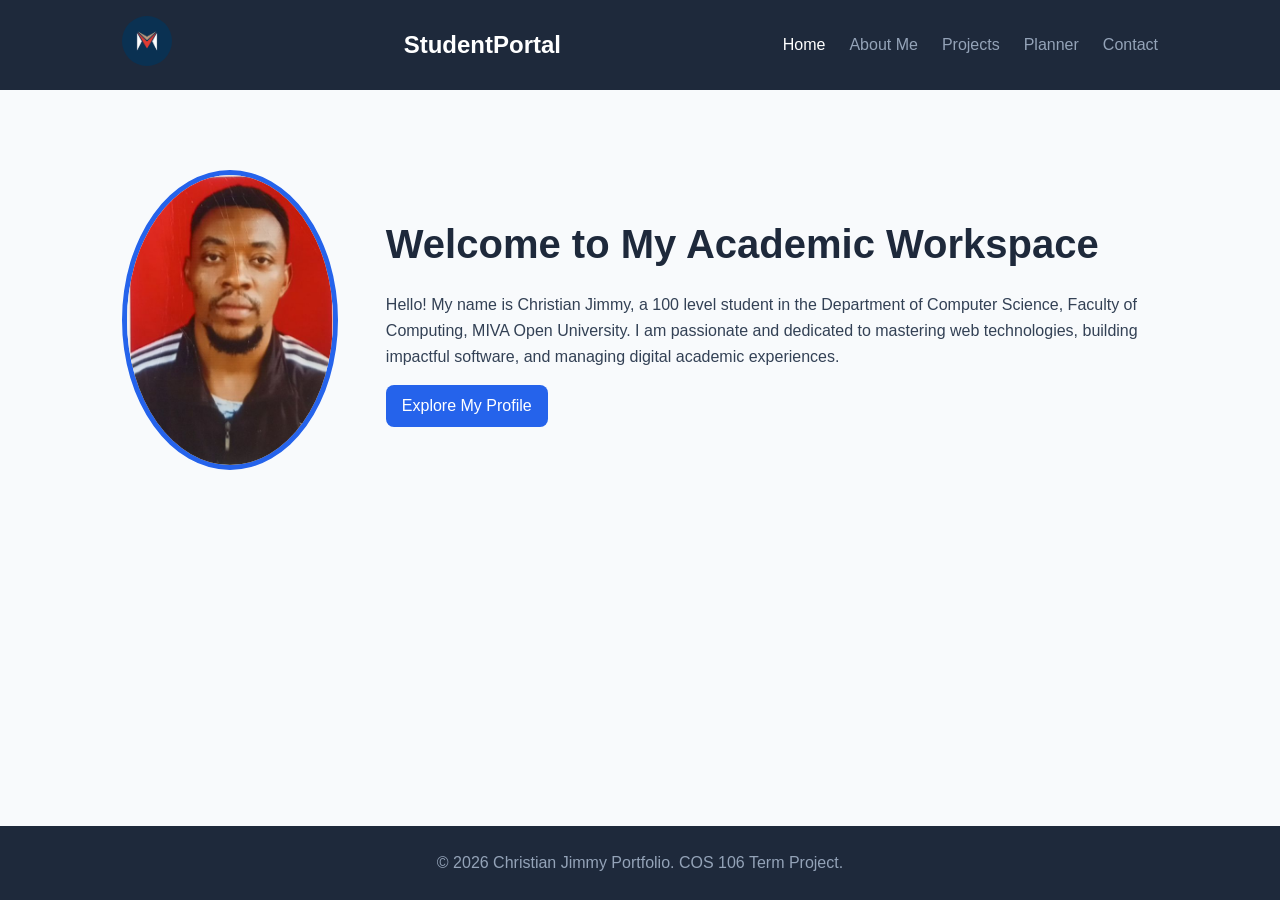
<file: index.html>
<!DOCTYPE html>
<html lang="en">
<head>
    <meta charset="UTF-8">
    <meta name="viewport" content="width=device-width, initial-scale=1.0">
    <title>Academic Portfolio | Home</title>
    <link rel="stylesheet" href="style.css">
</head>
<body>
    <header>
        <div class="nav-container">
            <div class="logo-img"><img src="Miva.png" alt=""></div>
            <div class="logo">StudentPortal</div>
            <nav>
                <ul>
                    <li><a href="index.html" class="active">Home</a></li>
                    <li><a href="about.html">About Me</a></li>
                    <li><a href="projects.html">Projects</a></li>
                    <li><a href="planner.html">Planner</a></li>
                    <li><a href="contact.html">Contact</a></li>
                </ul>
            </nav>
        </div>
    </header>

    <main>
        <section class="hero">
            <img src="pic.jpg" alt="Student Photograph" class="hero-img">
            <div class="hero-text">
                <h1>Welcome to My Academic Workspace</h1>
                <p>Hello! My name is Christian Jimmy, a 100 level student in the Department of Computer Science, Faculty of Computing, MIVA Open University. I am passionate and dedicated to mastering web technologies, building impactful software, and managing digital academic experiences.</p>
                <a href="about.html" class="btn">Explore My Profile</a>
            </div>
        </section>
    </main>

    <footer>
        <p>&copy; 2026 Christian Jimmy Portfolio. COS 106 Term Project.</p>
    </footer>
</body>
</html>
</file>
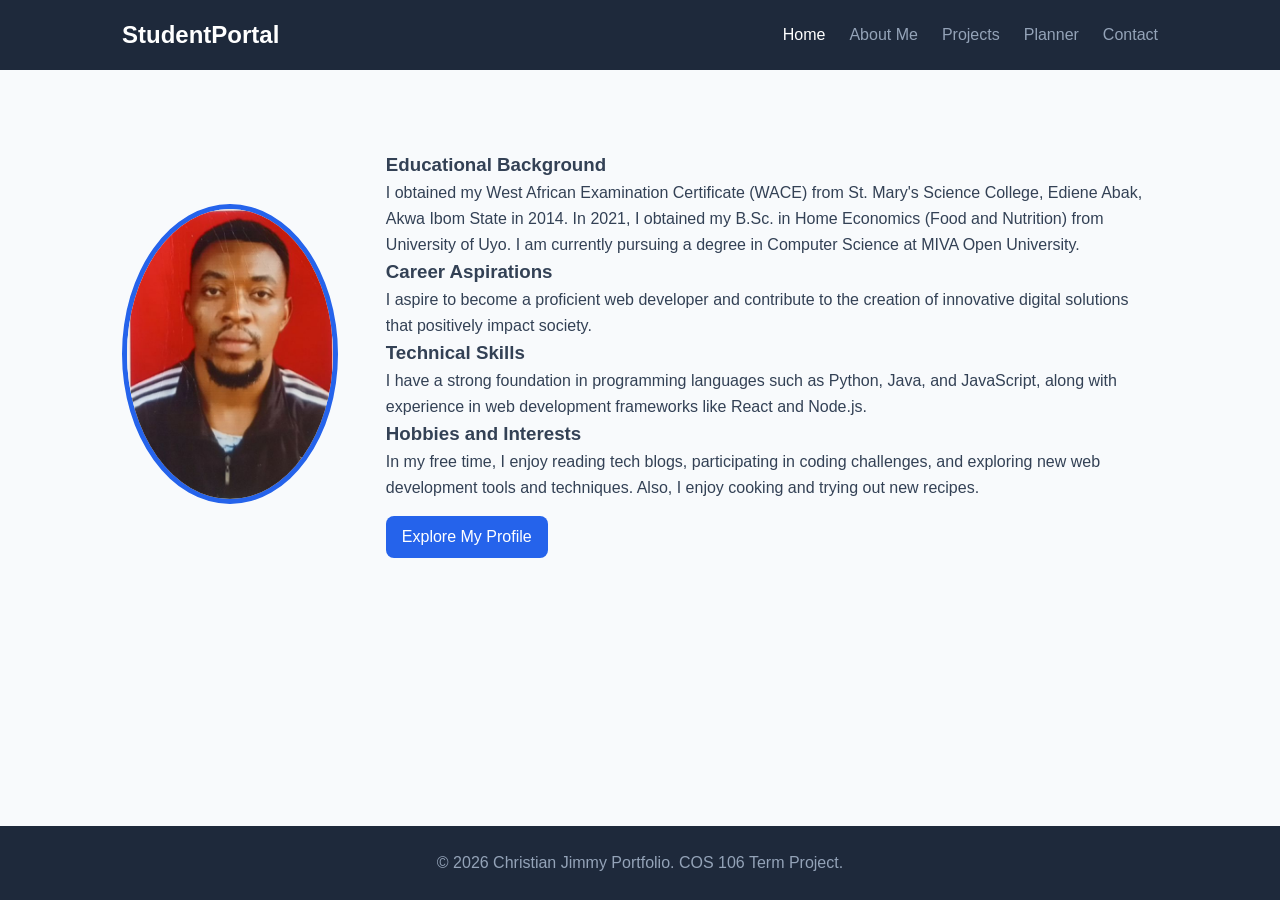
<file: about.html>
<!DOCTYPE html>
<html lang="en">
<head>
    <meta charset="UTF-8">
    <meta name="viewport" content="width=device-width, initial-scale=1.0">
    <title>Academic Portfolio | Home</title>
    <link rel="stylesheet" href="style.css">
</head>
<body>
    <header>
        <div class="nav-container">
            <div class="logo">StudentPortal</div>
            <nav>
                <ul>
                    <li><a href="index.html" class="active">Home</a></li>
                    <li><a href="about.html">About Me</a></li>
                    <li><a href="projects.html">Projects</a></li>
                    <li><a href="planner.html">Planner</a></li>
                    <li><a href="contact.html">Contact</a></li>
                </ul>
            </nav>
        </div>
    </header>

    <main>
        <section class="hero">
            <img src="pic.jpg" alt="Student Photograph" class="hero-img">
            <div class="hero-text">
                <h3>Educational Background</h3>
                <p>I obtained my West African Examination Certificate (WACE) from St. Mary's Science College, Ediene Abak, Akwa Ibom State in 2014. In 2021, I obtained my B.Sc. in Home Economics (Food and Nutrition) from University of Uyo. I am currently pursuing a degree in Computer Science at MIVA Open University.</p>
                <h3>Career Aspirations</h3>
                <p>I aspire to become a proficient web developer and contribute to the creation of innovative digital solutions that positively impact society.</p>
                <h3>Technical Skills</h3>
                <p>I have a strong foundation in programming languages such as Python, Java, and JavaScript, along with experience in web development frameworks like React and Node.js.</p>
                <h3>Hobbies and Interests</h3>
                <p>In my free time, I enjoy reading tech blogs, participating in coding challenges, and exploring new web development tools and techniques. Also, I enjoy cooking and trying out new recipes.</p>
                <a href="about.html" class="btn">Explore My Profile</a>
            </div>
        </section>
    </main>

    <footer>
        <p>&copy; 2026 Christian Jimmy Portfolio. COS 106 Term Project.</p>
    </footer>
</body>
</html>
</file>
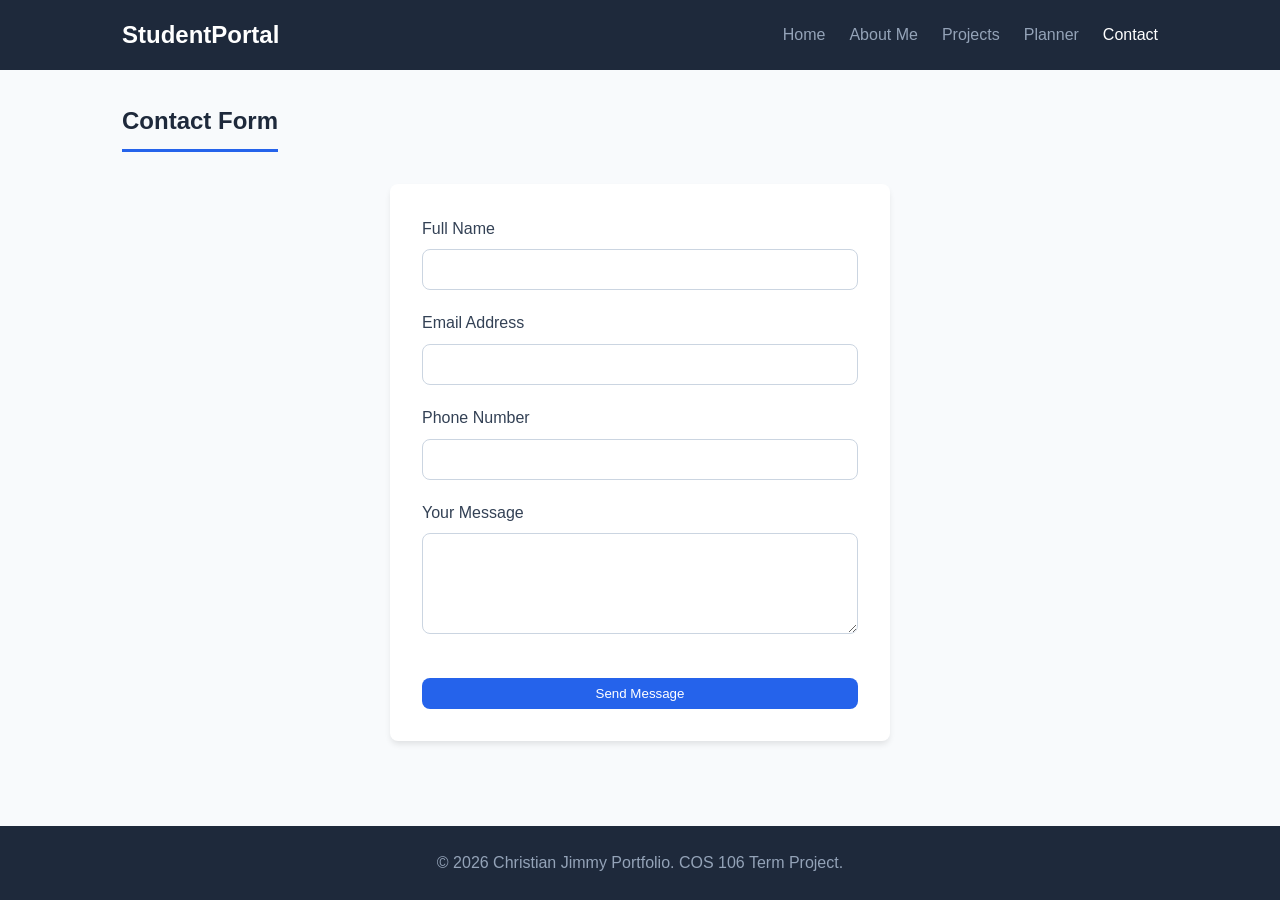
<file: contact.html>
<!DOCTYPE html>
<html lang="en">
<head>
    <meta charset="UTF-8">
    <meta name="viewport" content="width=device-width, initial-scale=1.0">
    <title>Contact Me</title>
    <link rel="stylesheet" href="style.css">
</head>
<body>
    <header>
        <div class="nav-container">
            <div class="logo">StudentPortal</div>
            <nav>
                <ul>
                    <li><a href="index.html">Home</a></li>
                    <li><a href="about.html">About Me</a></li>
                    <li><a href="projects.html">Projects</a></li>
                    <li><a href="planner.html">Planner</a></li>
                    <li><a href="contact.html" class="active">Contact</a></li>
                </ul>
            </nav>
        </div>
    </header>

    <main>
        <h2 class="page-title">Contact Form</h2>
        <div class="form-box">
            <form id="contactForm" novalidate>
                <div class="form-group">
                    <label for="name">Full Name</label>
                    <input type="text" id="name">
                    <div class="error-msg" id="nameError">Name field cannot be left blank.</div>
                </div>
                
                <div class="form-group">
                    <label for="email">Email Address</label>
                    <input type="email" id="email">
                    <div class="error-msg" id="emailError">Please input a valid email configuration string.</div>
                </div>

                <div class="form-group">
                    <label for="phone">Phone Number</label>
                    <input type="text" id="phone">
                    <div class="error-msg" id="phoneError">Phone structures must contain only numbers.</div>
                </div>

                <div class="form-group">
                    <label for="message">Your Message</label>
                    <textarea id="message" rows="5"></textarea>
                    <div class="error-msg" id="messageError">Message content body cannot be empty.</div>
                </div>

                <button type="submit" class="btn" style="width: 100%; border: none; cursor: pointer;">Send Message</button>
            </form>
        </div>
    </main>

    <footer>
        <p>&copy; 2026 Christian Jimmy Portfolio. COS 106 Term Project.</p>
    </footer>

    <script>
        document.getElementById('contactForm').addEventListener('submit', function(event) {
            event.preventDefault();
            let isValid = true;

            // Elements
            const name = document.getElementById('name');
            const email = document.getElementById('email');
            const phone = document.getElementById('phone');
            const message = document.getElementById('message');

            // Reset Error Display Panels
            document.querySelectorAll('.error-msg').forEach(el => el.style.display = 'none');

            // 1. Empty checks
            if (name.value.trim() === "") {
                document.getElementById('nameError').style.display = 'block';
                isValid = false;
            }
            if (message.value.trim() === "") {
                document.getElementById('messageError').style.display = 'block';
                isValid = false;
            }

            // 2. Email Verification Regex
            const emailRegex = /^[^\s@]+@[^\s@]+\.[^\s@]+$/;
            if (!emailRegex.test(email.value.trim())) {
                document.getElementById('emailError').style.display = 'block';
                isValid = false;
            }

            // 3. Digit-only Phone Validation
            const phoneRegex = /^[0-9]+$/;
            if (!phoneRegex.test(phone.value.trim())) {
                document.getElementById('phoneError').style.display = 'block';
                isValid = false;
            }

            if (isValid) {
                alert('Form verification complete! Data processing simulated successfully.');
                this.reset();
            }
        });
    </script>
</body>
</html>
</file>
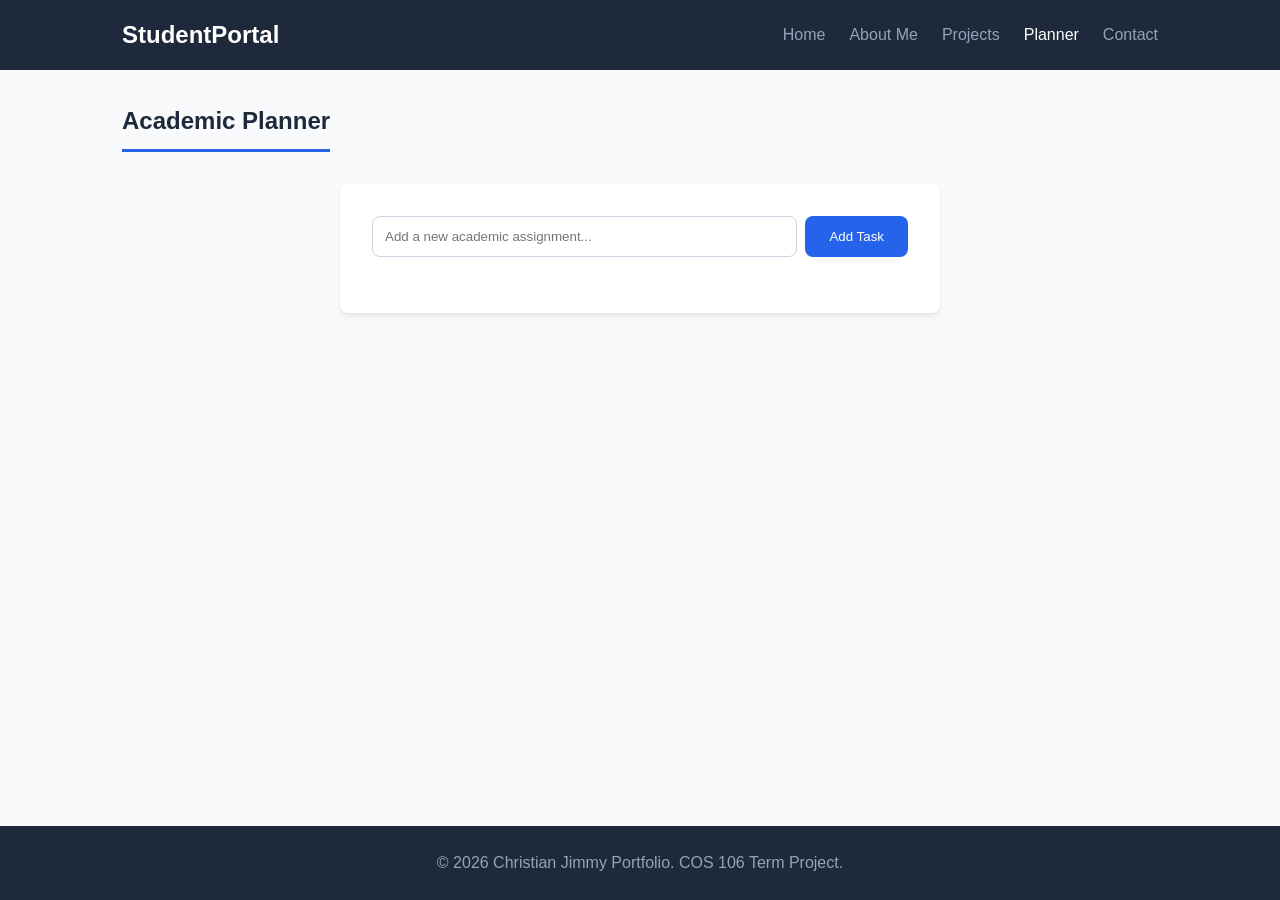
<file: planner.html>
<!DOCTYPE html>
<html lang="en">
<head>
    <meta charset="UTF-8">
    <meta name="viewport" content="width=device-width, initial-scale=1.0">
    <title>Academic Planner</title>
    <link rel="stylesheet" href="style.css">
</head>
<body>
    <header>
        <div class="nav-container">
            <div class="logo">StudentPortal</div>
            <nav>
                <ul>
                    <li><a href="index.html">Home</a></li>
                    <li><a href="about.html">About Me</a></li>
                    <li><a href="projects.html">Projects</a></li>
                    <li><a href="planner.html" class="active">Planner</a></li>
                    <li><a href="contact.html">Contact</a></li>
                </ul>
            </nav>
        </div>
    </header>

    <main>
        <h2 class="page-title">Academic Planner</h2>
        <div class="planner-box">
            <div class="input-group">
                <input type="text" id="taskInput" placeholder="Add a new academic assignment...">
                <button id="addTaskBtn">Add Task</button>
            </div>
            <ul class="task-list" id="taskList">
                <!-- Tasks will generate here dynamically -->
            </ul>
        </div>
    </main>

    <footer>
        <p>&copy; 2026 Christian Jimmy Portfolio. COS 106 Term Project.</p>
    </footer>

    <script>
        document.getElementById('addTaskBtn').addEventListener('click', addTask);
        document.getElementById('taskInput').addEventListener('keypress', function(e) {
            if (e.key === 'Enter') addTask();
        });

        function addTask() {
            const input = document.getElementById('taskInput');
            const taskText = input.value.trim();
            
            if (taskText === "") return;

            const li = document.createElement('li');
            li.className = 'task-item';
            
            const textSpan = document.createElement('span');
            textSpan.textContent = taskText;
            li.appendChild(textSpan);

            const actionsDiv = document.createElement('div');
            actionsDiv.className = 'task-actions';

            // Complete Button
            const compBtn = document.createElement('button');
            compBtn.textContent = '✓';
            compBtn.className = 'btn-complete';
            compBtn.onclick = function() {
                li.classList.toggle('completed');
            };

            // Delete Button
            const delBtn = document.createElement('button');
            delBtn.textContent = '✗';
            delBtn.className = 'btn-delete';
            delBtn.onclick = function() {
                li.remove();
            };

            actionsDiv.appendChild(compBtn);
            actionsDiv.appendChild(delBtn);
            li.appendChild(actionsDiv);
            
            document.getElementById('taskList').appendChild(li);
            input.value = "";
        }
    </script>
</body>
</html>
</file>
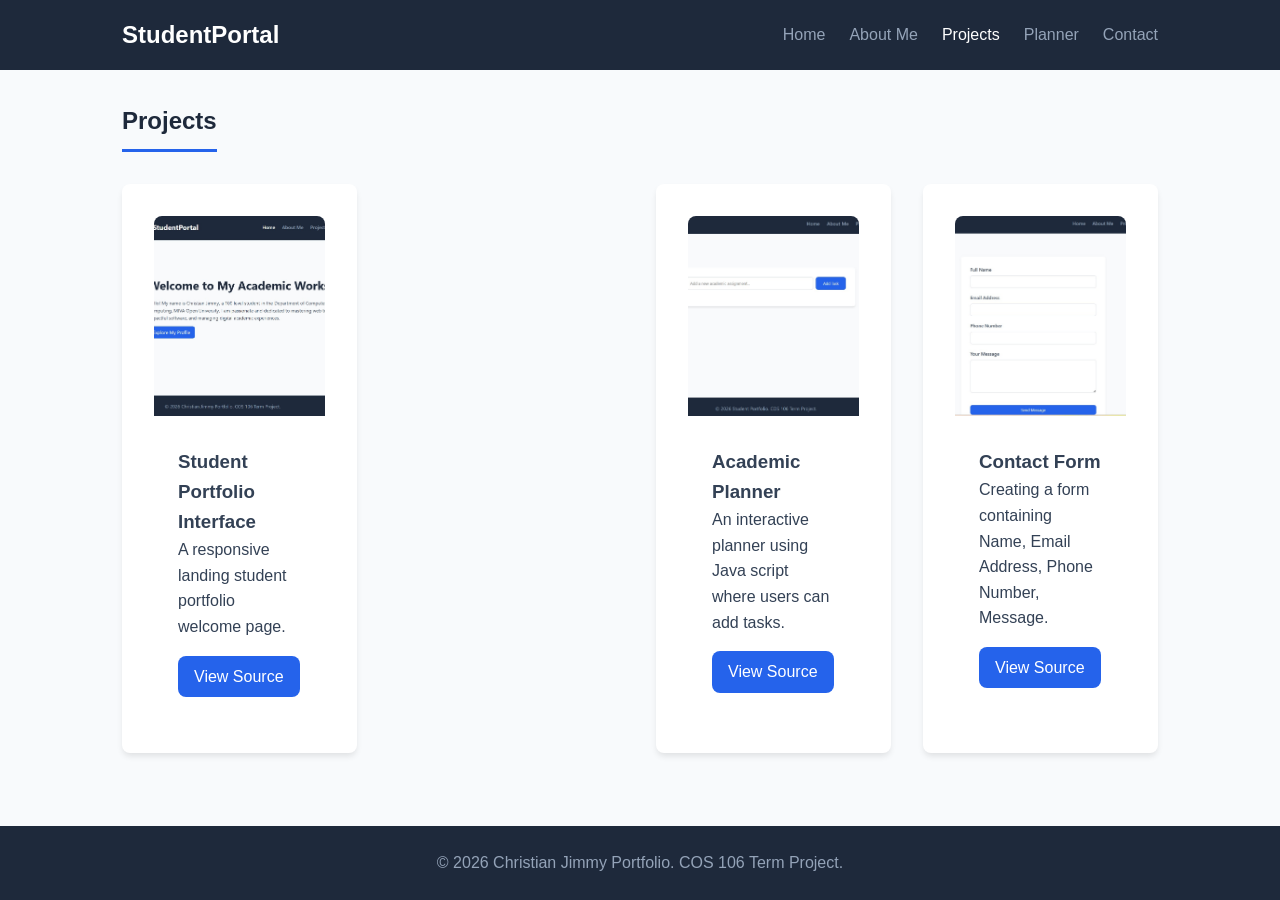
<file: projects.html>
<!DOCTYPE html>
<html lang="en">
<head>
    <meta charset="UTF-8">
    <meta name="viewport" content="width=device-width, initial-scale=1.0">
    <title>My Projects</title>
    <link rel="stylesheet" href="style.css">
</head>
<body>
    <header>
        <div class="nav-container">
            <div class="logo">StudentPortal</div>
            <nav>
                <ul>
                    <li><a href="index.html">Home</a></li>
                    <li><a href="about.html">About Me</a></li>
                    <li><a href="projects.html" class="active">Projects</a></li>
                    <li><a href="planner.html">Planner</a></li>
                    <li><a href="contact.html">Contact</a></li>
                </ul>
            </nav>
        </div>
    </header>

    <main>
        <h2 class="page-title">Projects</h2>
        <div class="projects-grid">
            <div class="card project-card">
                <img src="project.jpg" alt="Project One UI Screenshot">
                <div class="card-content">
                    <h3>Student Portfolio Interface</h3>
                    <p>A responsive landing student portfolio welcome page.</p>
                    <a href="https://github.com" target="_blank" class="btn">View Source</a>
                </div>
            </div>
            <h2></h2>
            <div class="card project-card">
                <img src="event.jpg" alt="Project Two UI Screenshot">
                <div class="card-content">
                    <h3>Academic Planner</h3>
                    <p>An interactive planner using Java script where users can add tasks.</p>
                    <a href="https://github.com" target="_blank" class="btn">View Source</a>
                </div>
            </div>
            <div class="card project-card">
                <img src="form.jpg" alt="Project Three UI Screenshot">
                <div class="card-content">
                    <h3>Contact Form</h3>
                    <p>Creating a form containing Name, Email Address, Phone Number, Message.</p>
                    <a href="https://github.com" target="_blank" class="btn">View Source</a>
                </div>
            </div>
        </div>
    </main>

    <footer>
        <p>&copy; 2026 Christian Jimmy Portfolio. COS 106 Term Project.</p>
    </footer>
</body>
</html>
</file>
<file: style.css>
/* --- Global Reset & Variables --- */
:root {
    --primary: #2563eb;
    --primary-dark: #1d4ed8;
    --dark: #1e293b;
    --light: #f8fafc;
    --text: #334155;
    --border: #cbd5e1;
    --radius: 8px;
    --transition: all 0.3s ease;
}

* {
    margin: 0;
    padding: 0;
    box-sizing: border-box;
    font-family: 'Segoe UI', Tahoma, Geneva, Verdana, sans-serif;
}

body {
    background-color: var(--light);
    color: var(--text);
    line-height: 1.6;
    display: flex;
    flex-direction: column;
    min-height: 100vh;
}

/* --- Navigation --- */
header {
    background-color: var(--dark);
    position: sticky;
    top: 0;
    z-index: 1000;
}

.nav-container {
    max-width: 1100px;
    margin: 0 auto;
    display: flex;
    justify-content: space-between;
    align-items: center;
    padding: 1rem 2rem;
}
.logo-img img {
    width: 50px; 
    height: auto;
    border-radius: 50%;
    margin-right: 10px;
}
.logo {
    color: white;
    font-size: 1.5rem;
    font-weight: 700;
}

nav ul {
    display: flex;
    list-style: none;
    gap: 1.5rem;
}

nav a {
    color: #94a3b8;
    text-decoration: none;
    font-weight: 500;
    transition: var(--transition);
}

nav a:hover, nav a.active {
    color: white;
}

/* --- Main Layout --- */
main {
    flex: 1;
    max-width: 1100px;
    width: 100%;
    margin: 2rem auto;
    padding: 0 2rem;
}

.page-title {
    margin-bottom: 2rem;
    color: var(--dark);
    border-bottom: 3px solid var(--primary);
    padding-bottom: 0.5rem;
    display: inline-block;
}

/* --- Homepage Styles --- */
.hero {
    display: flex;
    align-items: center;
    gap: 3rem;
    margin-top: 3rem;
}

.hero-img {
    width: 300px;
    height: 300px;
    border-radius: 50%;
    object-fit: cover;
    border: 5px solid var(--primary);
}

.hero-text h1 {
    font-size: 2.5rem;
    color: var(--dark);
    margin-bottom: 1rem;
}

/* --- About Page Styles --- */
.about-grid {
    display: grid;
    grid-template-columns: repeat(auto-fit, minmax(300px, 11fr));
    gap: 2rem;
}

.card {
    background: white;
    padding: 2rem;
    border-radius: var(--radius);
    box-shadow: 0 4px 6px -1px rgb(0 0 0 / 0.1);
}

.skills-list {
    display: flex;
    flex-wrap: wrap;
    gap: 0.5rem;
    margin-top: 1rem;
}

.skill-badge {
    background: #dbeafe;
    color: var(--primary);
    padding: 0.25rem 0.75rem;
    border-radius: 50px;
    font-size: 0.875rem;
    font-weight: 600;
}

/* --- Projects Page Styles --- */
.projects-grid {
    display: grid;
    grid-template-columns: repeat(auto-fit, minmax(100px, 1fr));
    gap: 2rem;
}
.project-card img {
    width: 100%;
    height: 200px;
    object-fit: cover;
    border-top-left-radius: var(--radius);
    border-top-right-radius: var(--radius);
}

.project-card img {
    width: 100%;
    height: 200px;
    object-fit: cover;
    border-top-left-radius: var(--radius);
    border-top-right-radius: var(--radius);
}

.project-card .card-content {
    padding: 1.5rem;
}

.btn {
    display: inline-block;
    background: var(--primary);
    color: white;
    padding: 0.5rem 1rem;
    border-radius: var(--radius);
    text-decoration: none;
    margin-top: 1rem;
    transition: var(--transition);
}

.btn:hover {
    background: var(--primary-dark);
}

/* --- Planner Page Styles --- */
.planner-box {
    max-width: 600px;
    margin: 0 auto;
    background: white;
    padding: 2rem;
    border-radius: var(--radius);
    box-shadow: 0 4px 6px -1px rgb(0 0 0 / 0.1);
}

.input-group {
    display: flex;
    gap: 0.5rem;
    margin-bottom: 1.5rem;
}

.input-group input {
    flex: 1;
    padding: 0.75rem;
    border: 1px solid var(--border);
    border-radius: var(--radius);
}

.input-group button {
    background: var(--primary);
    color: white;
    border: none;
    padding: 0 1.5rem;
    border-radius: var(--radius);
    cursor: pointer;
}

.task-list {
    list-style: none;
}

.task-item {
    display: flex;
    justify-content: space-between;
    align-items: center;
    padding: 0.75rem;
    border-bottom: 1px solid var(--border);
}

.task-item.completed span {
    text-decoration: line-through;
    color: #94a3b8;
}

.task-actions {
    display: flex;
    gap: 0.5rem;
}

.btn-complete { color: green; cursor: pointer; background:none; border:none;}
.btn-delete { color: red; cursor: pointer; background:none; border:none;}

/* --- Contact Page Styles --- */
.form-box {
    max-width: 500px;
    margin: 0 auto;
    background: white;
    padding: 2rem;
    border-radius: var(--radius);
    box-shadow: 0 4px 6px -1px rgb(0 0 0 / 0.1);
}

.form-group {
    margin-bottom: 1.25rem;
}

.form-group label {
    display: block;
    margin-bottom: 0.5rem;
    font-weight: 500;
}

.form-group input, .form-group textarea {
    width: 100%;
    padding: 0.75rem;
    border: 1px solid var(--border);
    border-radius: var(--radius);
}

.error-msg {
    color: #dc2626;
    font-size: 0.85rem;
    margin-top: 0.25rem;
    display: none;
}

/* --- Footer --- */
footer {
    background: var(--dark);
    color: #94a3b8;
    text-align: center;
    padding: 1.5rem;
    margin-top: auto;
}

/* --- Responsive Media Queries --- */
@media (max-width: 768px) {
    .hero {
        flex-direction: column;
        text-align: center;
    }
    .nav-container {
        flex-direction: column;
        gap: 1rem;
    }
}
</file>
